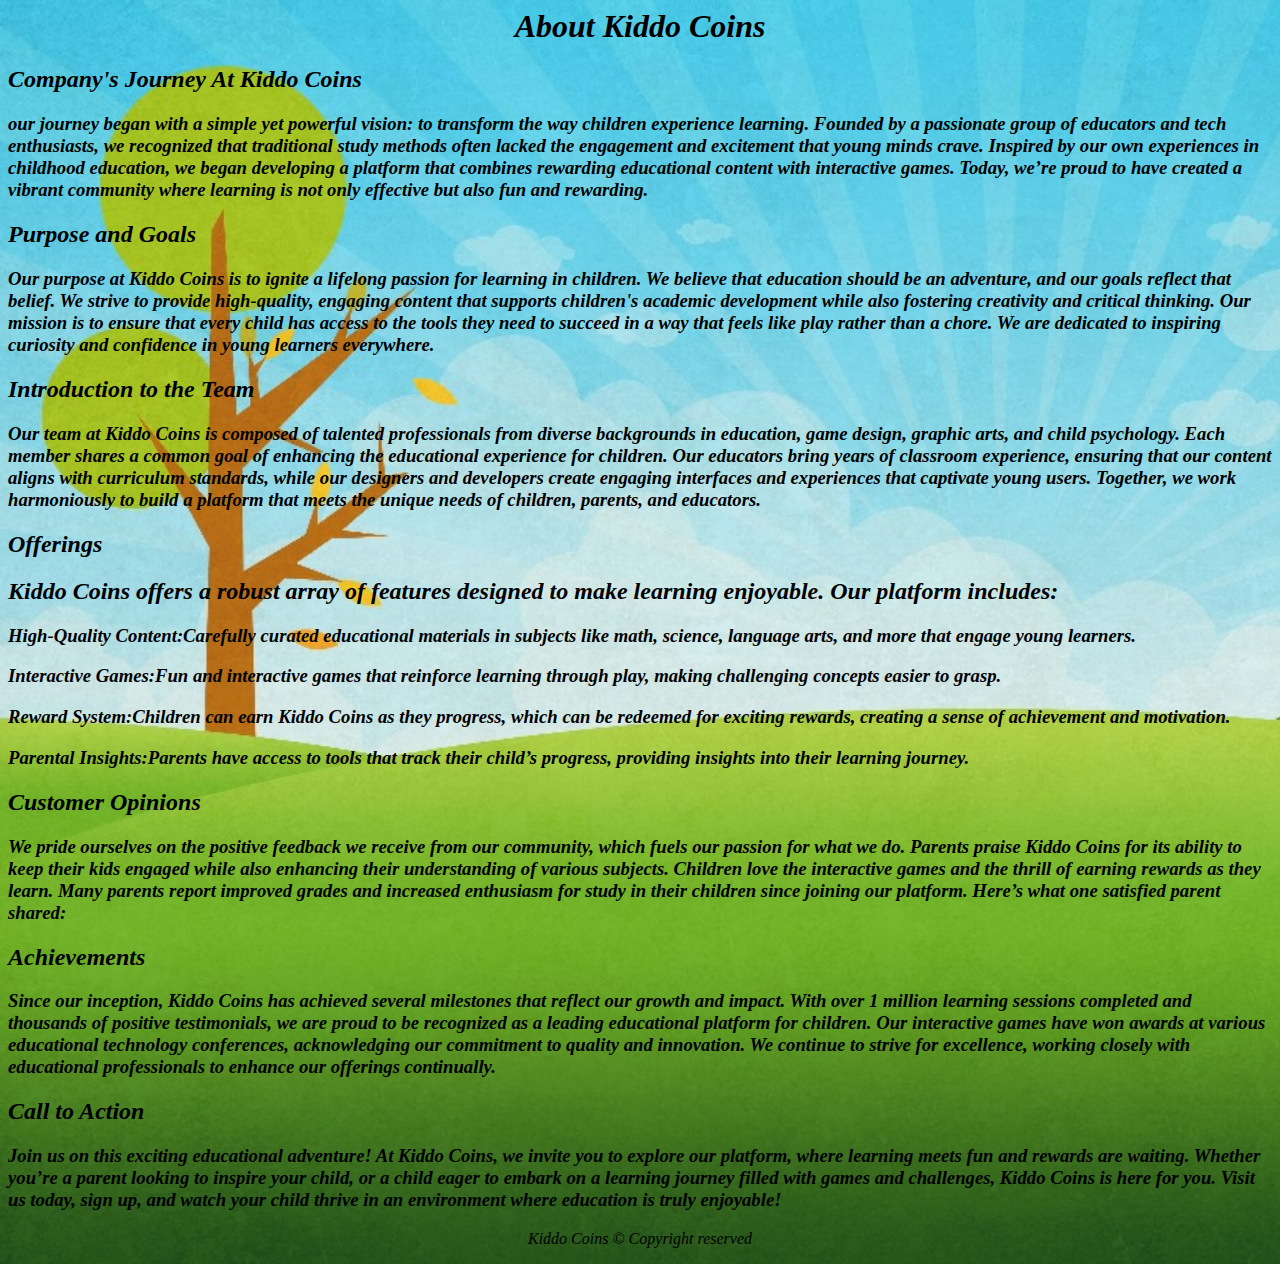
<file: kiddo coins/Aboutus.html>
<html lang="en">
<head>
    <meta charset="UTF-8">
    <meta name="viewport" content="width=device-width, initial-scale=1.0">
    <title>Document</title>
    <style>
        body{
            background-image: url(new.jpg);
            background-repeat: no-repeat;
            background-size: cover;
        }
    </style>
</head>
<body><div style="font-style: italic;">
  <p>
    <h1 style="text-align: center;">About Kiddo Coins</h1>
    
    <h2>Company's Journey At Kiddo Coins<h2>
   
    <h3> our journey began with a simple yet powerful vision: to transform the way children experience learning. Founded by a passionate group of educators and tech enthusiasts, we recognized that traditional study methods often lacked the engagement and excitement that young minds crave. Inspired by our own experiences in childhood education, we began developing a platform that combines rewarding educational content with interactive games. Today, we’re proud to have created a vibrant community where learning is not only effective but also fun and rewarding.<h3>
    
    <h2> Purpose and Goals</h2>
    
    <h3>Our purpose at Kiddo Coins is to ignite a lifelong passion for learning in children. We believe that education should be an adventure, and our goals reflect that belief. We strive to provide high-quality, engaging content that supports children's academic development while also fostering creativity and critical thinking. Our mission is to ensure that every child has access to the tools they need to succeed in a way that feels like play rather than a chore. We are dedicated to inspiring curiosity and confidence in young learners everywhere.<h3>
    
    <h2>Introduction to the Team</h2>
    
    <h3>Our team at Kiddo Coins is composed of talented professionals from diverse backgrounds in education, game design, graphic arts, and child psychology. Each member shares a common goal of enhancing the educational experience for children. Our educators bring years of classroom experience, ensuring that our content aligns with curriculum standards, while our designers and developers create engaging interfaces and experiences that captivate young users. Together, we work harmoniously to build a platform that meets the unique needs of children, parents, and educators.<h3>
    
    <h2>Offerings</h2>
    
    <h2>Kiddo Coins offers a robust array of features designed to make learning enjoyable. Our platform includes:</h2>
    
    <h3>High-Quality Content:Carefully curated educational materials in subjects like math, science, language arts, and more that engage young learners.
    
    <h3>Interactive Games:Fun and interactive games that reinforce learning through play, making challenging concepts easier to grasp.</h3>
    
    <h3>Reward System:Children can earn Kiddo Coins as they progress, which can be redeemed for exciting rewards, creating a sense of achievement and motivation.</h4>
    
    <h3>Parental Insights:Parents have access to tools that track their child’s progress, providing insights into their learning journey.</h3>
    
    <h2>Customer Opinions</h2>
    
    <h3>We pride ourselves on the positive feedback we receive from our community, which fuels our passion for what we do. Parents praise Kiddo Coins for its ability to keep their kids engaged while also enhancing their understanding of various subjects. Children love the interactive games and the thrill of earning rewards as they learn. Many parents report improved grades and increased enthusiasm for study in their children since joining our platform. Here’s what one satisfied parent shared:</h3>
    
    
    <h2>Achievements</h2>
    
    <h3>Since our inception, Kiddo Coins has achieved several milestones that reflect our growth and impact. With over 1 million learning sessions completed and thousands of positive testimonials, we are proud to be recognized as a leading educational platform for children. Our interactive games have won awards at various educational technology conferences, acknowledging our commitment to quality and innovation. We continue to strive for excellence, working closely with educational professionals to enhance our offerings continually.</h3>
    
    <h2>Call to Action</h2>
    
    <h3>Join us on this exciting educational adventure! At Kiddo Coins, we invite you to explore our platform, where learning meets fun and rewards are waiting. Whether you’re a parent looking to inspire your child, or a child eager to embark on a learning journey filled with games and challenges, Kiddo Coins is here for you. Visit us today, sign up, and watch your child thrive in an environment where education is truly enjoyable!</h3>
</p>

<div > <p style="text-align: center;">Kiddo Coins &copy Copyright reserved</p></div>
</div>
</body>
</html>
</file>
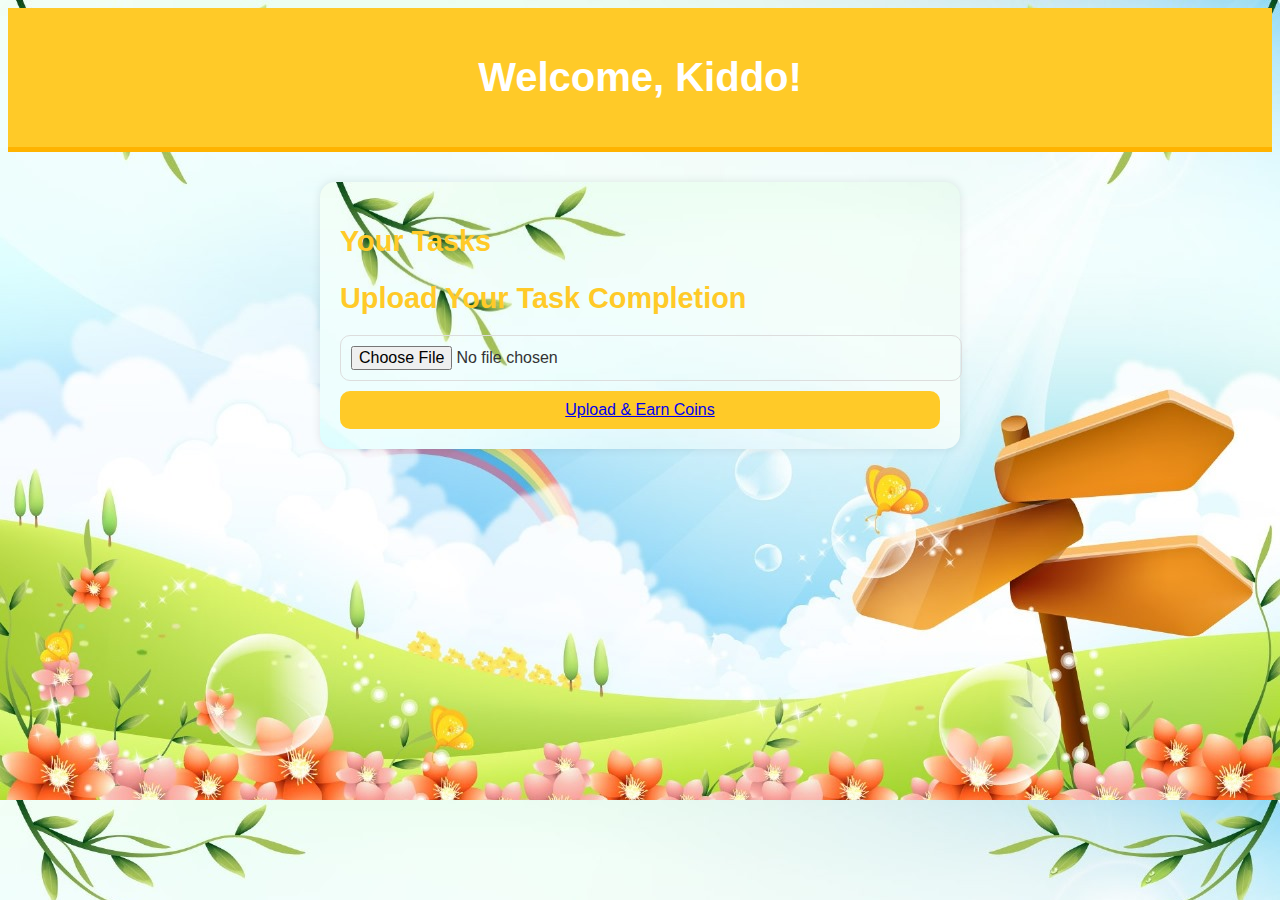
<file: kiddo coins/kidtasks.html>
<!DOCTYPE html>
<html lang="en">
<head>
    <meta charset="UTF-8">
    <meta name="viewport" content="width=device-width, initial-scale=1.0">
    <title>Task Completion - Kids Portal</title>
    <link rel="stylesheet" href="kids.css">
    <style>
        body{
            background-image: url(AYU3.jpg);
        }
    </style>
</head>
<body>
    <header>
        <h1  >Welcome, Kiddo!</h1>
    </header>

    <section id="taskSection" style="background-image: url(AYU3.jpg);">
        <h2>Your Tasks</h2>
        <div id="taskList">
            <!-- Tasks will be loaded here -->
        </div>

        <h2>Upload Your Task Completion</h2>
        
        <form id="uploadForm">
            <input type="file" id="uploadFile" accept="image/*,video/*" required>
            <button type="submit"><a href="success.html">Upload & Earn Coins</a></button>
        </form>
    </section>

    <script src="kids.js"></script>
</body>
</html>
</file>
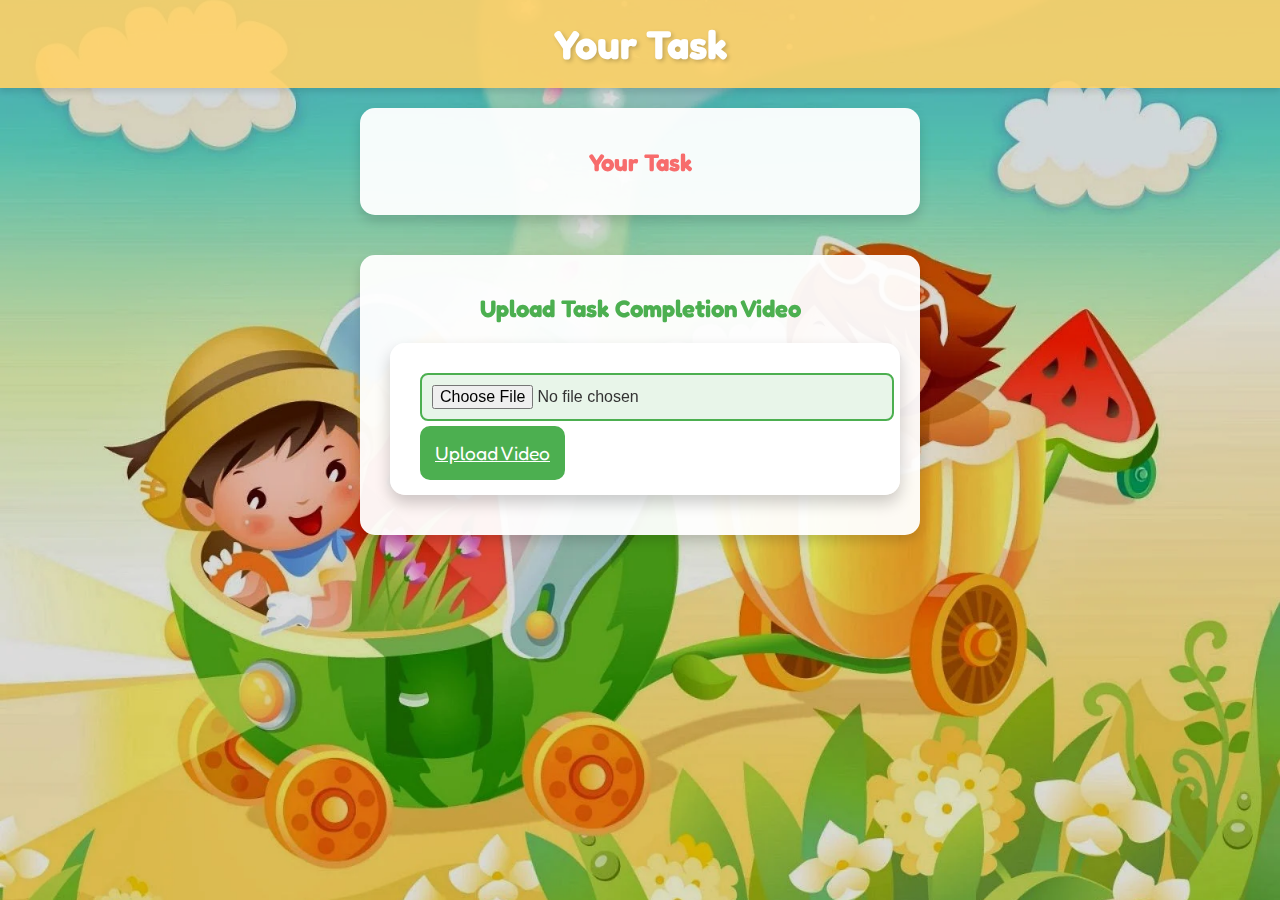
<file: kiddo coins/list.html>
<!DOCTYPE html>
<html lang="en">
<head>
    <meta charset="UTF-8">
    <meta name="viewport" content="width=device-width, initial-scale=1.0">
    <title>Your Task</title>
    <link rel="stylesheet" href="T.css">
</head>
<body>
    <header>
        <h1>Your Task</h1>
    </header>

    <div id="taskDisplay"></div>

    <div id="uploadSection" style="display: none;">
        <h2>Upload Task Completion Video</h2>
        <form id="uploadForm">
            <input type="file" id="videoUpload" accept="video/*" required>
          
            <a href="success.html" class="button">Upload Video</a>
        </form>
    </div>

    <script>
        document.addEventListener('DOMContentLoaded', function() {
            const urlParams = new URLSearchParams(window.location.search);
            const age = urlParams.get('age');
            const subject = urlParams.get('subject');

            let task = '';
            if (subject === 'math') {
                if (age == 3) {
                    task = "Your task is to count from 1 to 10 using your fingers.";
                } else if (age == 4) {
                    task = "Your task is to learn and write numbers from 1 to 10.";
                } else if (age == 5) {
                    task = "Your task is to count and write numbers from 1 to 20.";
                } else if (age == 6) {
                    task = "Your task is to write the multiplication table from 2 to 5.";
                } else if (age == 7) {
                    task = "Your task is to write the multiplication table from 2 to 10.";
                } else if (age == 8) {
                    task = "Your task is to solve simple addition and subtraction problems.";
                } else if (age == 9) {
                    task = "Your task is to solve multiplication and division problems.";
                }
            } else if (subject === 'english') {
                if (age == 3) {
                    task = "Your task is to learn and recite the alphabet A to Z.";
                } else if (age == 4) {
                    task = "Your task is to learn and write the alphabet A to Z.";
                } else if (age == 5) {
                    task = "Your task is to learn and write simple three-letter words (e.g., cat, dog).";
                } else if (age == 6) {
                    task = "Your task is to read and write simple sentences (e.g., 'I like apples.').";
                } else if (age == 7) {
                    task = "Your task is to learn and write five new vocabulary words.";
                } else if (age == 8) {
                    task = "Your task is to write a short paragraph about your favorite animal.";
                } else if (age == 9) {
                    task = "Your task is to write a short story with a beginning, middle, and end.";
                }
            } else if (subject === 'science') {
                if (age == 3) {
                    task = "Your task is to learn and identify basic colors.";
                } else if (age == 4) {
                    task = "Your task is to learn and identify different shapes (circle, square, triangle).";
                } else if (age == 5) {
                    task = "Your task is to identify and name five different animals.";
                } else if (age == 6) {
                    task = "Your task is to learn about the five senses and name them.";
                } else if (age == 7) {
                    task = "Your task is to learn and describe the basic parts of a plant (root, stem, leaves).";
                } else if (age == 8) {
                    task = "Your task is to learn about and describe the water cycle (evaporation, condensation, precipitation).";
                } else if (age == 9) {
                    task = "Your task is to learn and explain the different states of matter (solid, liquid, gas).";
                }
            }

            document.getElementById('taskDisplay').innerHTML = `<h2>Your Task</h2><p>${task}</p>`;
            document.getElementById('uploadSection').style.display = 'block';
        });

        document.getElementById('uploadForm').addEventListener('submit', function(e) {
            e.preventDefault();
            const file = document.getElementById('videoUpload').files[0];
            alert(`Video ${file.name} uploaded successfully!`);
        });
    </script>
</body>
</html>
</file>
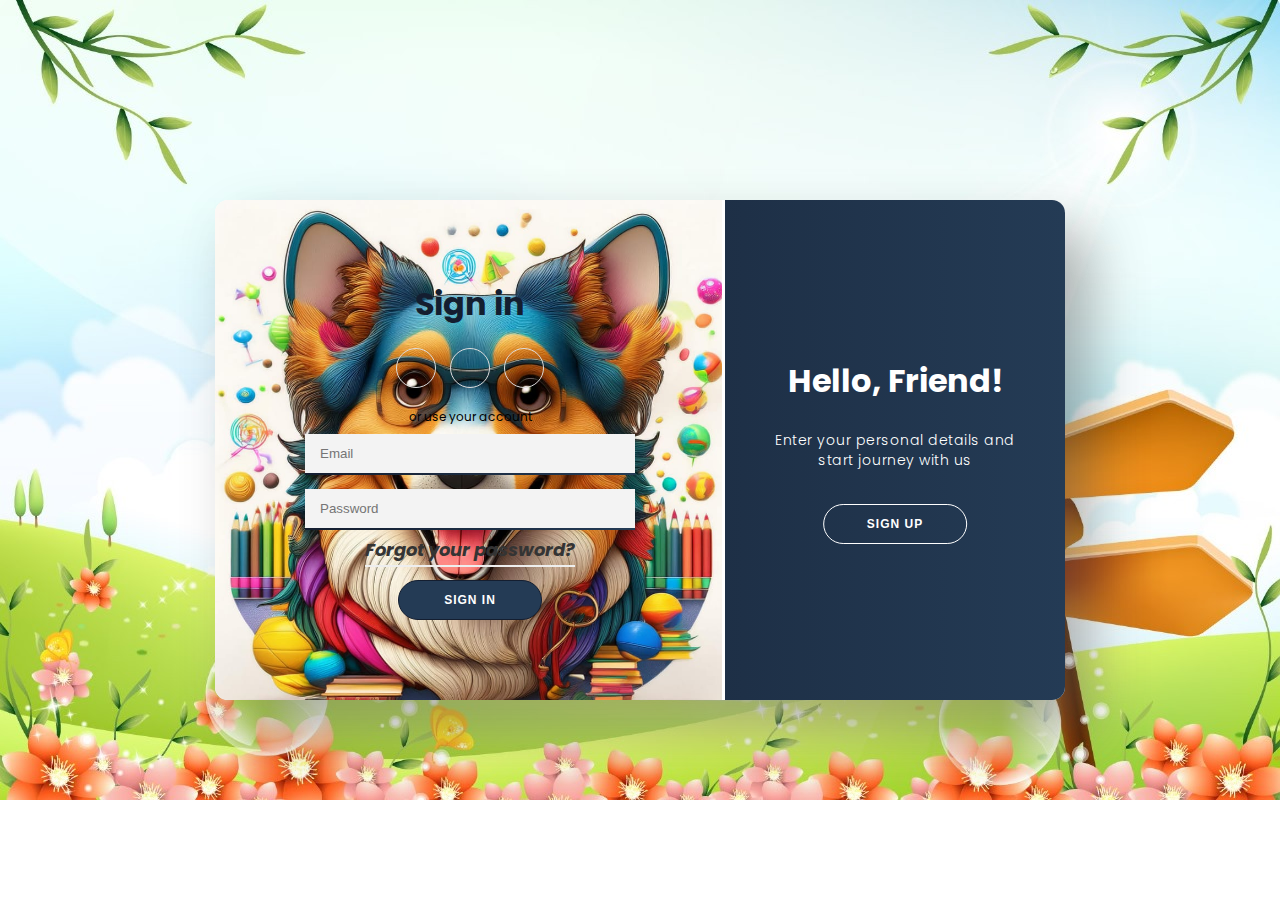
<file: kiddo coins/login.html>
<!DOCTYPE html>
<html lang="en">
<head>
    <meta charset="UTF-8">
    <meta http-equiv="X-UA-Compatible" content="IE=edge">
    <meta name="viewport" content="width=device-width, initial-scale=1.0">
    <title>Sign in || Sign up from</title>
     <!-- font awesome icons -->
     <link rel="stylesheet" href="https://cdnjs.cloudflare.com/ajax/libs/font-awesome/6.1.1/css/all.min.css" integrity="sha512-KfkfwYDsLkIlwQp6LFnl8zNdLGxu9YAA1QvwINks4PhcElQSvqcyVLLD9aMhXd13uQjoXtEKNosOWaZqXgel0g==" crossorigin="anonymous" referrerpolicy="no-referrer" />
    <!-- css stylesheet -->
    <link rel="stylesheet" href="login.css">
 
</head>
<body>

    <div class="container" id="container">
        <div class="form-container sign-up-container">
            <form action="#">
                
                <h1>Create Account</h1>
                <div class="social-container">
                    <a href="#" class="social" style="color: blue;"><i class="fab fa-facebook-f"></i></a>
                    <a href="#" class="social" style="color: rgb(0, 0, 0);"><i class="fab fa-google-plus-g"></i></a>
                    <a href="#" class="social" style="color: blue; font-style: italic;"><i class="fab fa-linkedin-in"></i></a>
                </div>
               <b><span style="font-size: large;">or use your email for registration</span></b>
                <div class="infield">
                    <input type="text" id="username" placeholder="Name" required />
                    <label></label>
                </div>
                <div class="infield">
                    <input type="email" id="email" placeholder="Email" name="email" required />
                    <label></label>
                </div>
                <div class="infield">
                    <input type="password" id="password" placeholder="Password"  required />
                    <label></label>
                </div>
                <button onclick="welcome()">Sign Up</button>
               
            </form>
        </div>
        <div class="form-container sign-in-container">
            <form action="#">
                <h1>Sign in</h1>
                <div class="social-container">
                    <a href="#" class="social" style="color: blue;"><i class="fab fa-facebook-f"></i></a>
                    <a href="#" class="social"><i class="fab fa-google-plus-g" style="color: white;"></i></a>
                    <a href="#" class="social"><i class="fab fa-linkedin-in" style="color:blue;"></i></a>
                </div>
                <span>or use your account</span>
                <div class="infield">
                    <input type="email" id="email" placeholder="Email" required>
                   
                
                    <!-- <input type="email" id="email" placeholder="Email" name="email" required oninvalid="this.setCustomValidity('Email required')" oninput="this.setCustomValidity('')" /> -->
                    <label></label>
                </div>
                <div class="infield">
                    <input type="password" id="password" placeholder="Password" required>
                    <!-- <input type="password" id="password" placeholder="Password" required oninvalid="this.setCustomValidity('Password required')"  oninput="this.setCustomValidity('')"/> -->
                    <label></label>
                </div>
            
                <b> <a style="font-style: italic; font-size: large; color: #343434;" href="#" class="forgot"  >Forgot your password?</a></b>
               
                <!-- <button onclick=""><a href="front.html"></a>Sign In</button> -->
                <button type="submit">Sign In</button>
                    
            </form>
            
        </div>
        <div class="overlay-container" id="overlayCon">
            <div class="overlay">
                <div class="overlay-panel overlay-left">
                    <h1>Welcome Back!</h1>
                    <p>To keep connected with us please login with your personal info</p>
                    <button>  Sign In</button>
                </div>
                <div class="overlay-panel overlay-right">
                    <h1>Hello, Friend!</h1>
                    <p>Enter your personal details and start journey with us</p>
                    <button>Sign Up</button>
                </div>
            </div>
            <button id="overlayBtn"></button>
        </div>
    </div>

   
    
    <!-- js code -->
    <script>
// Selecting necessary elements


const container = document.getElementById('container'); 
const overlayCon = document.getElementById('overlayCon');

const overlayBtn = document.getElementById('overlayBtn');

overlayBtn.addEventListener('click',()=>  {

container.classList.toggle('right-panel-active');

overlayBtn.classList.remove('btnScaled');

window.requestAnimationFrame( ()=>{

overlayBtn.classList.add('btnScaled');
})
});
function welcome2(event){
    event.preventDefault();
 alert("Welcome to KiddoCoins");
window.location.assign('front.html')
 
}


    document.querySelector('.sign-in-container form').addEventListener('submit', welcome2);


    </script>

</body>
</file>
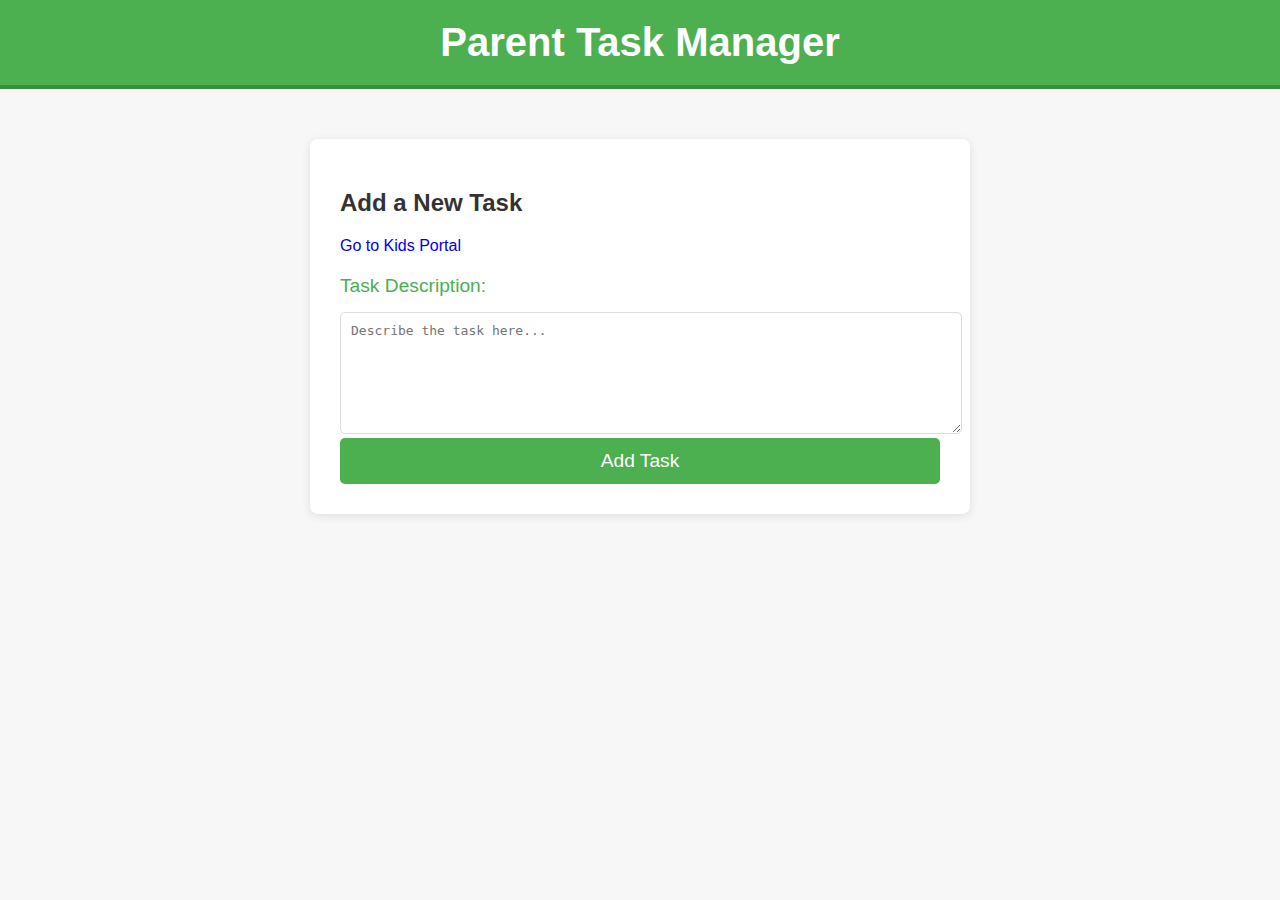
<file: kiddo coins/parents.html>
<!DOCTYPE html>
<html lang="en">
<head>
    <meta charset="UTF-8">
    <meta name="viewport" content="width=device-width, initial-scale=1.0">
    <title>Add Task - Parent Portal</title>
    <link rel="stylesheet" href="parents.css">
</head>
<body>
    <header>
        <h1>Parent Task Manager</h1>
    </header>

    <section id="addTaskSection">
        <h2>Add a New Task</h2>
        <form id="addTaskForm">
            
            <a href="kidtasks.html" style="text-decoration: none;">Go to Kids Portal</a>
            <label for="task">Task Description:</label>
            <textarea id="task" name="task" placeholder="Describe the task here..." required></textarea>

            <button type="submit">Add Task</button>
        </form>
    </section>

    <script src="parents.js"></script>
</body>
</html>
</file>
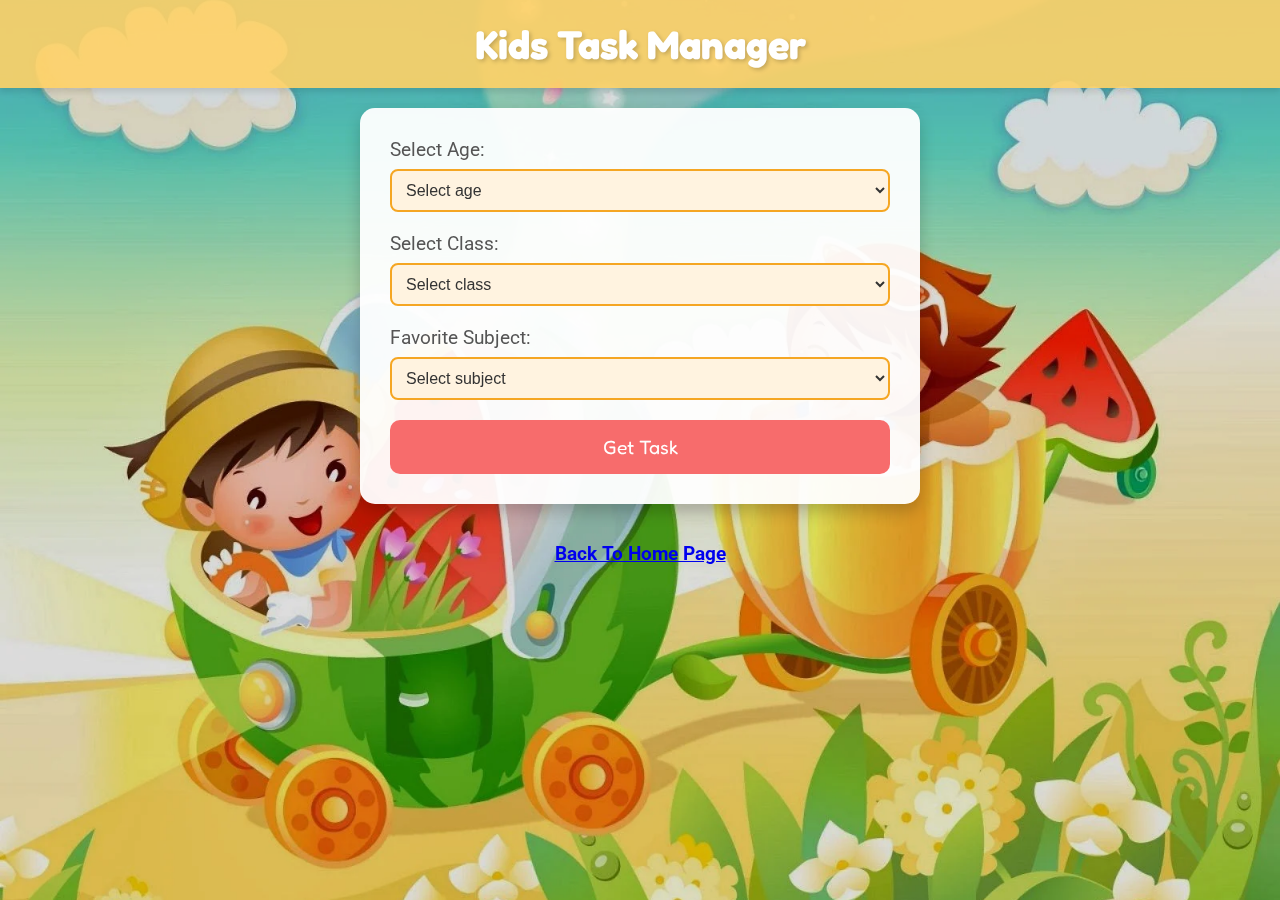
<file: kiddo coins/tasks.html>
<!DOCTYPE html>
<html lang="en">
<head>
    <meta charset="UTF-8">
    <meta name="viewport" content="width=device-width, initial-scale=1.0">
    <title>Kids Task Manager</title>
    <link rel="stylesheet" href="T.css">
    <style></style>
</head>
<body>
    <header>
        <h1>Kids Task Manager</h1>
    </header>

    <form id="taskForm">
        <label for="age">Select Age:</label>
        <select id="age" name="age" required>
            <option value="" disabled selected>Select age</option>
            <option value="3">3 years</option>
            <option value="4">4 years</option>
            <option value="5">5 years</option>
            <option value="6">6 years</option>
            <option value="7">7 years</option>
            <option value="8">8 years</option>
            <option value="9">9 years</option>
        </select>

        <label for="class">Select Class:</label>
        <select id="class" name="class" required>
            <option value="" disabled selected>Select class</option>
            <option value="1">LKG</option>
            <option value="2">UKG</option>
            <option value="3">Class 1</option>
            <option value="4">Class 2</option>
            <option value="5">Class 3</option>
            <option value="6">Class 4</option>
        </select>

        <label for="subject">Favorite Subject:</label>
        <select id="subject" name="subject" required>
            <option value="" disabled selected>Select subject</option>
            <option value="english">English</option>
            <option value="math">Math</option>
            <option value="science">Science</option>
            
        </select>

        <button type="submit">Get Task</button>
    </form>
    <h3 ><a href="front.html">Back To Home Page</a></h3>

    <script>
        document.getElementById('taskForm').addEventListener('submit', function(e) {
            e.preventDefault();
            const age = document.getElementById('age').value;
            const subject = document.getElementById('subject').value;

            const url = `list.html?age=${age}&subject=${subject}`;
            window.location.href = url;
        });
    </script>
</body>
</html>
</file>
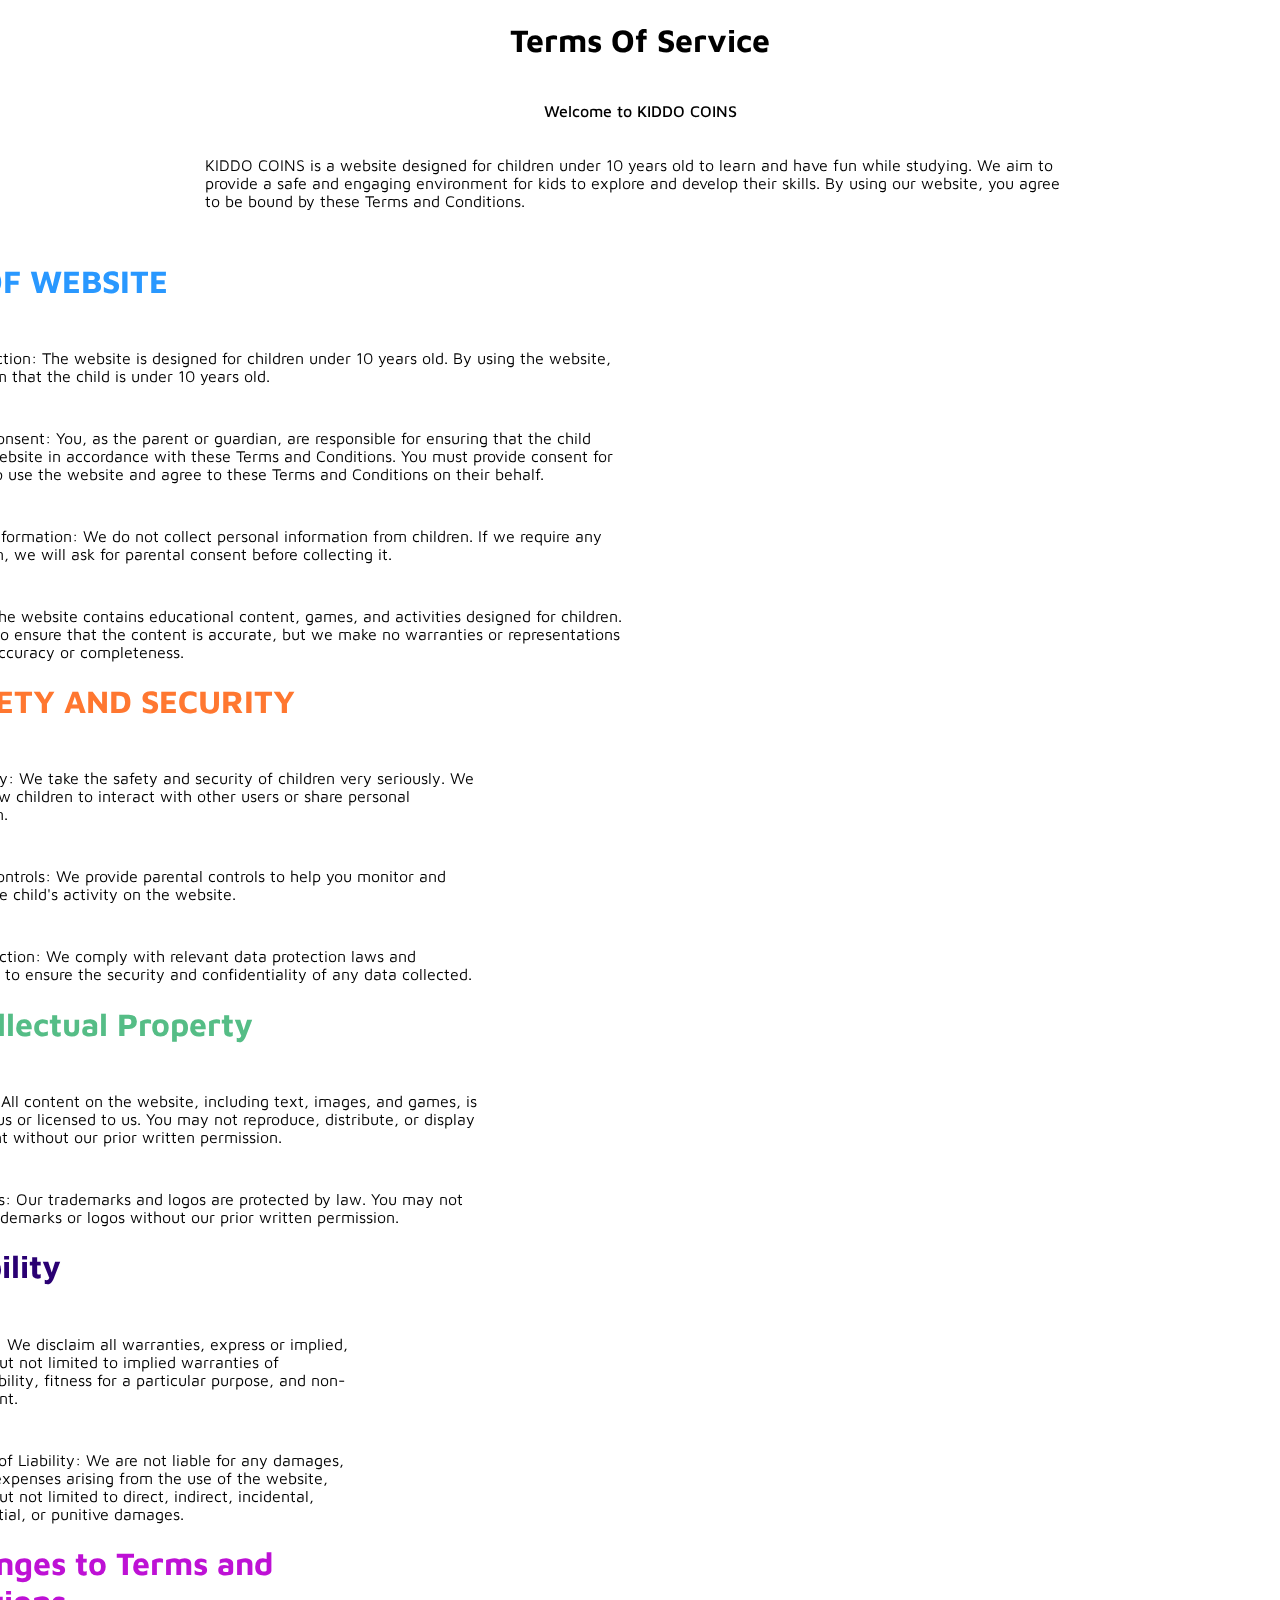
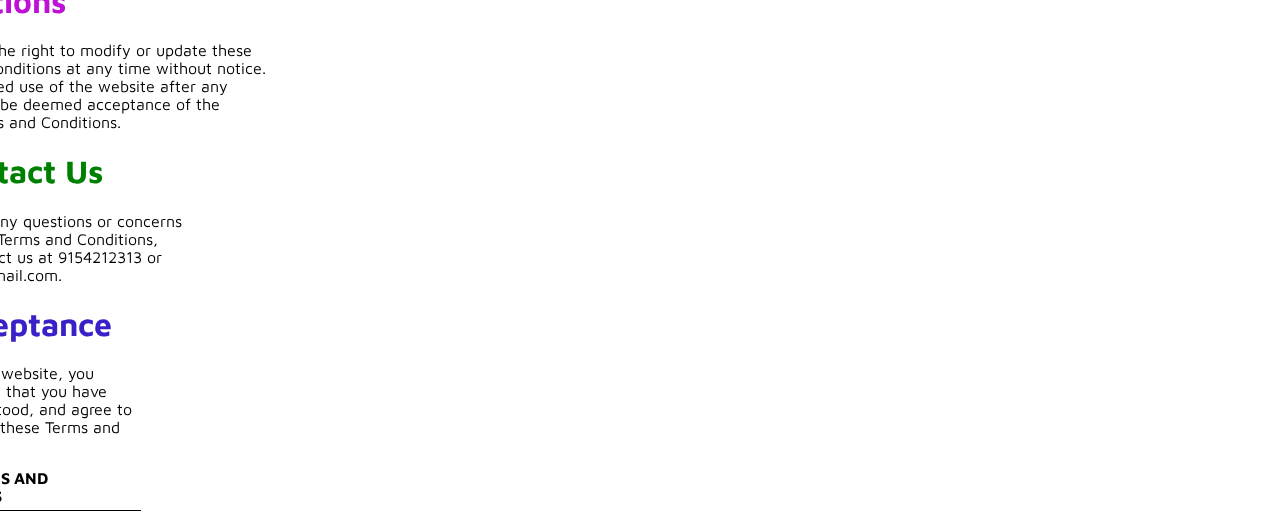
<file: kiddo coins/terms.html>
<!DOCTYPE html>
<html>
  <head>
    <meta name="viewport" content="width=device-width, initial-scale=1.0, maximum-scale=1.0, user-scalable=0"/>
    <title>Terms And Conditions</title>
    <link rel="stylesheet" href="https://use.fontawesome.com/releases/v5.3.1/css/all.css" integrity="sha384-mzrmE5qonljUremFsqc01SB46JvROS7bZs3IO2EmfFsd15uHvIt+Y8vEf7N7fWAU" crossorigin="anonymous">
    <link href="https://fonts.googleapis.com/css?family=Maven+Pro:400,500,700,900" rel="stylesheet">
    <link rel="stylesheet" href="terms.css">
    
  </head>
  <body>
    <div class="termsAndConditions fadeIn">
      <h1 class="termsAndConditionsHeading">Terms Of Service</h1>
      <h4 class="spangleWelcome">Welcome to KIDDO COINS </h4>
      <p class="termsParagraphIntro">KIDDO COINS is a website designed for children under 10 years old to learn and have fun while studying. We aim to provide a safe and engaging environment for kids to explore and develop their skills. By using our website, you agree to be bound by these Terms and Conditions.
      </p>    
      <div class="serviceLeadingSection">
        <h4><span class="sn blue"></span><span class="st blue">USE OF WEBSITE</span></h4>
        <p class="spl"></p>
        <div class="serviceInfoContainer">
          <h6 class="serviceLead">1.</h6>
          <p class="serviceDetails">Age Restriction: The website is designed for children under 10 years old. By using the website, you confirm that the child is under 10 years old.</p>
          <div class="secionLine lineColorBlue"></div>
        </div>
        <div class="serviceInfoContainer">
          <h6 class="serviceLead">2.</h6>
          <p class="serviceDetails">Parental Consent: You, as the parent or guardian, are responsible for ensuring that the child uses the website in accordance with these Terms and Conditions. You must provide consent for the child to use the website and agree to these Terms and Conditions on their behalf.</p>
          <div class="secionLine lineColorBlue"></div>
        </div>
        <div class="serviceInfoContainer">
          <h6 class="serviceLead">3.</h6>
          <p class="serviceDetails">Personal Information: We do not collect personal information from children. If we require any information, we will ask for parental consent before collecting it.</p>
          <div class="secionLine lineColorBlue"></div>
        </div>
        <div class="serviceInfoContainer">
          <h6 class="serviceLead">4.</h6>
          <p class="serviceDetails">Content: The website contains educational content, games, and activities designed for children. We strive to ensure that the content is accurate, but we make no warranties or representations about its accuracy or completeness.</p>
          <div class="secionLine lineColorBlue"></div>
        </div>
       

      <div class="serviceLeadingSection">
        <h4><span class="sn orange">2.</span><span class="st orange">SAFETY AND SECURITY</span></h4>
        <p class="spl"></p>
        <div class="serviceInfoContainer">
          <h6 class="serviceLead">1.</h6>
          <p class="serviceDetails">Child Safety: We take the safety and security of children very seriously. We do not allow children to interact with other users or share personal information.</p>
          <div class="secionLine lineColorOrange"></div>
        </div>
        <div class="serviceInfoContainer">
          <h6 class="serviceLead">2.</h6>
          <p class="serviceDetails">Parental Controls: We provide parental controls to help you monitor and manage the child's activity on the website.</p>
          <div class="secionLine lineColorOrange"></div>
        </div>
        <div class="serviceInfoContainer">
          <h6 class="serviceLead">3.</h6>
          <p class="serviceDetails">Data Protection: We comply with relevant data protection laws and regulations to ensure the security and confidentiality of any data collected.</p>
          <div class="secionLine lineColorOrange"></div>
        </div>                   
      </div>
      <div class="serviceLeadingSection">
        <h4><span class="sn lightGreen">3.</span><span class="st lightGreen">Intellectual Property</span></h4>
        <p class="spl"></p>
        <div class="serviceInfoContainer">
          <h6 class="serviceLead">1.</h6>
          <p class="serviceDetails">Copyright: All content on the website, including text, images, and games, is owned by us or licensed to us. You may not reproduce, distribute, or display any content without our prior written permission.</p>
          <div class="secionLine lineColorGreen"></div>
        </div>
        <div class="serviceInfoContainer">
          <h6 class="serviceLead">2.</h6>
          <p class="serviceDetails">Trademarks: Our trademarks and logos are protected by law. You may not use our trademarks or logos without our prior written permission.</p>
          <div class="secionLine lineColorGreen"></div>
        </div>
       
      
      <div class="serviceLeadingSection">
        <h4><span class="sn purple">4.</span><span class="st purple">Liability</span></h4>
        <p class="spl"></p>
        <div class="serviceInfoContainer">
          <h6 class="serviceLead">1.</h6>
          <p class="serviceDetails">Disclaimer: We disclaim all warranties, express or implied, including but not limited to implied warranties of merchantability, fitness for a particular purpose, and non-infringement.</p>
          <div class="secionLine lineColorPurple"></div>
        </div>
        <div class="serviceInfoContainer">
          <h6 class="serviceLead">2.</h6>
          <p class="serviceDetails">Limitation of Liability: We are not liable for any damages, losses, or expenses arising from the use of the website, including but not limited to direct, indirect, incidental, consequential, or punitive damages.</p>
          <div class="secionLine lineColorPurple"></div>
        </div>
       
      <div class="serviceLeadingSection">
        <h4><span class="sn purple" style="color: green;">5.</span><span class="st purple" style="color: rgb(190, 17, 213);">Changes to Terms and Conditions</span></h4>
        <p class="spl">We reserve the right to modify or update these Terms and Conditions at any time without notice. Your continued use of the website after any changes will be deemed acceptance of the revised Terms and Conditions.   </p>
        <div class="serviceInfoContainer">
         
      <div class="serviceLeadingSection">
        <h4><span class="sn purple" style="color: green;">6.</span><span class="st purple" style="color: green;">Contact Us</span></h4>
        <p class="spl">If you have any questions or concerns about these Terms and Conditions, please contact us at 9154212313 or example@gmail.com.</p>
        <div class="serviceLeadingSection">
            
            <h4><span class="sn purple" style="color: rgb(55, 33, 199);">7.</span><span class="st purple" style="color: rgb(55, 33, 199);">Acceptance</span></h4>
            <p class="spl">By using the website, you acknowledge that you have read, understood, and agree to be bound by these Terms and Conditions.</p>
           
      <h4 class="closeTerms" >CLOSE TERMS AND CONDITIONS</h4>
    </div>
  </body>
</html>
</file>
<file: kiddo coins/kids.css>
body {
    font-family: 'Comic Sans MS', sans-serif;
    background-color: #e3f2fd;
    color: #333;
}

header {
    background-color: #ffca28;
    padding: 20px;
    text-align: center;
    border-bottom: 5px solid #ffb300;
}

header h1 {
    font-size: 2.5em;
    color: #fff;
}

section {
    max-width: 600px;
    margin: 30px auto;
    background: #fff;
    padding: 20px;
    border-radius: 15px;
    box-shadow: 0 0 10px rgba(0, 0, 0, 0.1);
}

h2 {
    font-size: 1.8em;
    color: #ffca28;
    margin-bottom: 10px;
}

#taskList {
    margin-bottom: 20px;
}

#taskList div {
    background-color: #ffe082;
    padding: 15px;
    margin-bottom: 10px;
    border-radius: 10px;
    font-size: 1.2em;
    box-shadow: 0 0 5px rgba(0, 0, 0, 0.1);
}

form input, form button {
    width: 100%;
    padding: 10px;
    margin-top: 10px;
    border-radius: 10px;
    border: 1px solid #ddd;
    font-size: 1em;
}

form button {
    background-color: #ffca28;
    color: #fff;
    border: none;
    cursor: pointer;
    transition: background-color 0.3s;
}

form button:hover {
    background-color: #ffb300;
}
</file>
<file: kiddo coins/T.css>
/* Importing Google Font */
@import url('https://fonts.googleapis.com/css2?family=Fredoka+One&family=Roboto:wght@400;700&display=swap');

/* General Styles */
body {
    font-family: 'Roboto', sans-serif;
    background-image: url('wp11135480.webp'); /* Ensure this path is correct */
    background-size: cover;
    background-position: center;
    margin: 0;
    padding: 0;
    color: #333;
    display: flex;
    flex-direction: column;
    align-items: center;
    min-height: 100vh;
    backdrop-filter: brightness(0.9);
}

/* Header Styling */
header {
    width: 100%;
    background-color: rgba(255, 209, 102, 0.9); /* Soft yellow */
    padding: 20px 0;
    text-align: center;
    box-shadow: 0 4px 6px rgba(0, 0, 0, 0.1);
}

header h1 {
    font-family: 'Fredoka One', cursive;
    font-size: 2.5em;
    color: #ffffff;
    margin: 0;
    text-shadow: 2px 2px 4px rgba(0,0,0,0.2);
}

/* Form Styling */
form {
    background-color: rgba(255, 255, 255, 0.95);
    padding: 30px;
    border-radius: 15px;
    box-shadow: 0 8px 16px rgba(0, 0, 0, 0.2);
    max-width: 500px;
    width: 90%;
    margin: 20px 0;
}

form label {
    display: block;
    font-size: 1.2em;
    margin-bottom: 8px;
    color: #555;
}

form select {
    width: 100%;
    padding: 10px;
    margin-bottom: 20px;
    border: 2px solid #f5a623;
    border-radius: 8px;
    font-size: 1em;
    background-color: #fff3e0;
    color: #333;
    transition: border-color 0.3s ease;
}

form select:focus {
    border-color: #f76c6c;
    outline: none;
}

form button {
    width: 100%;
    padding: 15px;
    font-size: 1.2em;
    font-family: 'Fredoka One', cursive;
    color: #fff;
    background-color: #f76c6c; /* Bright coral */
    border: none;
    border-radius: 10px;
    cursor: pointer;
    transition: background-color 0.3s ease, transform 0.2s ease;
}

form button:hover {
    background-color: #f44336; /* Darker coral */
    transform: translateY(-2px);
    box-shadow: 0 4px 6px rgba(0, 0, 0, 0.2);
}

/* Task Display Styling */
#taskDisplay {
    background-color: rgba(255, 255, 255, 0.95);
    padding: 20px 30px;
    border-radius: 15px;
    box-shadow: 0 6px 12px rgba(0, 0, 0, 0.15);
    max-width: 500px;
    width: 90%;
    margin: 20px 0;
    text-align: center;
}

#taskDisplay h2 {
    font-family: 'Fredoka One', cursive;
    color: #f76c6c;
    margin-bottom: 10px;
}

#taskDisplay p {
    font-size: 1.1em;
    color: #333;
}

/* Upload Section Styling */
#uploadSection {
    background-color: rgba(255, 255, 255, 0.95);
    padding: 20px 30px;
    border-radius: 15px;
    box-shadow: 0 6px 12px rgba(0, 0, 0, 0.15);
    max-width: 500px;
    width: 90%;
    margin: 20px 0;
    display: none; /* Initially hidden */
}

#uploadSection h2 {
    font-family: 'Fredoka One', cursive;
    color: #4CAF50; /* Green */
    margin-bottom: 15px;
    text-align: center;
}

#uploadForm input[type="file"] {
    width: 100%;
    padding: 10px;
    margin-bottom: 20px;
    border: 2px solid #4CAF50;
    border-radius: 8px;
    font-size: 1em;
    background-color: #e8f5e9;
    color: #333;
    transition: border-color 0.3s ease;
}

#uploadForm input[type="file"]:focus {
    border-color: #81c784;
    outline: none;
}

#uploadForm .button {
    width: 100%;
    padding: 15px;
    font-size: 1.2em;
    font-family: 'Fredoka One', cursive;
    color: #fff;
    background-color: #4CAF50; /* Green */
    border: none;
    border-radius: 10px;
    cursor: pointer;
    transition: background-color 0.3s ease, transform 0.2s ease;
}

#uploadForm button:hover {
    background-color: #388E3C; /* Darker green */
    transform: translateY(-2px);
    box-shadow: 0 4px 6px rgba(0, 0, 0, 0.2);
}

/* Responsive Design */
@media (max-width: 600px) {
    header h1 {
        font-size: 2em;
    }

    form, #taskDisplay, #uploadSection {
        padding: 20px;
    }

    form button, #uploadForm button {
        font-size: 1em;
        padding: 12px;
    }

    form label, #uploadSection h2 {
        font-size: 1em;
    }

    #taskDisplay p {
        font-size: 1em;
    }
}

/* Additional Styling for Smooth Transitions */
#uploadSection.show {
    display: block;
    animation: fadeIn 0.5s ease-in-out;
}

@keyframes fadeIn {
    from { opacity: 0; }
    to { opacity: 1; }
}
</file>
<file: kiddo coins/login.css>
@import url('https://fonts.googleapis.com/css2?family=Poppins:wght@100;200;300;400;500;600;700;800;900&display=swap');

* {
    padding: 0px;
    margin: 0px;
    box-sizing: border-box;
}

:root {
    --linear-grad: linear-gradient(to right, #141E30, #243B55);
    --grad-clr1: #141E30;
    --grad-clr2: #243B55;
}

body {
    height: 100vh;
   
    background-image: url(AYU3.jpg);
    background-color: #FFF;
  background-repeat: no-repeat;
  background-size: 100%;
    display: grid;
    place-content: center;
    font-family: 'Poppins', sans-serif;
}

.container {
    
position: relative;

width: 850px;

height: 500px;

background-color: #FFF;

box-shadow: 25px 30px 55px #5557;


border-radius: 13px;

overflow: hidden;


}

.form-container {



position: absolute;


width: 60%;


height: 100%;


padding: 0px 40px;


transition: all 0.7s ease-in-out;



}



.sign-up-container {

background-image: url(dog1.jpg);
background-repeat: no-repeat;
background-size: 510px;

opacity: 0;



z-index: 1;

}



.sign-in-container {

background-image: url(dog.jpg);
background-repeat: no-repeat;
background-size: 507px;
z-index: 2;



}
form {

height: 100%;

display: flex;

flex-direction: column;

align-items: center;

justify-content: center;

padding: 0px 50px;
}

h1 {

color: var(--grad-clr1);

}

.social-container{

margin: 20px 0px;
}
 .social-container a {

border: 1px solid #DDD;

border-radius: 50%;

display: inline-flex;

justify-content: center;

align-items: center;

margin: 0px 5px;

height: 40px;

width: 40px;
 }

 span {

font-size: 12px;

}

.infield {

position: relative;

margin: 8px 0px;

width: 100%;

}

input{

width: 100%;

padding: 12px 15px;

background-color: #f3f3f3;

border: none;

outline: none;
}
  label {

position: absolute;

left: 50%;

top: 100%;

transform: translateX(-50%);

width: 100%;

height: 2px;

background: var(--linear-grad);
transition: 0.3s;

}

input:focus ~ label {

width: 100%;

}

a
{
color:#333;

font-size: 14px;

text-decoration: none;

margin: 15px 0px;
}
 a.forgot {

padding-bottom: 3px;

border-bottom: 2px solid #EEE;

}

button{

border-radius: 20px;

border: 1px solid var(--grad-clr1);

background: var(--grad-clr2);

color: #FFF;

font-size: 12px;

font-weight: bold;

padding: 12px 45px;

letter-spacing: 1px;

text-transform: uppercase;
}
 .form-container button {

margin-top: 17px;

transition: 80ms ease-in;

}

.form-container button:hover {

background: #FFF;

color: var(--grad-clr1);

}

.overlay-container {

position: absolute;

top: 0;

left: 60%;

width: 40%;

height: 100%;

overflow: hidden;

transition: transform 0.6s ease-in-out;

z-index: 9;

}
 #overlayBtn {

cursor: pointer;

position: absolute;

left: 50%;

top: 304px;

transform: translateX(-50%);

width: 143.67px;

height: 40px;

border: 1px solid #FFF;

background: transparent;

border-radius: 20px;

}

.overlay{

position: relative;

background: var(--linear-grad);

color: #fff;

left: -150%;

height: 100%;

width: 250%;

transition: transform 0.6s ease-in-out;
}
 .overlay-panel {

position: absolute;

display: flex;

align-items: center;

justify-content: center;

flex-direction: column;

padding: 0px 40px;

text-align: center;

height: 100%;

width: 340px;

transition: 0.6s ease-in-out;

}

.overlay-left {

right: 60%;

transform: translateX(-12%);

}

.overlay-right {

right: 0%;

transform: translateX(0%);

}.overlay-panel h1 {

    color: #FFF;
    
    }
    
    p{
    
    font-size: 14px;
    
    font-weight: 300;
    
    line-height: 20px;
    
    letter-spacing: 0.5px;
    
    margin: 25px 0px 35px;
    
    }
     .overlay-panel button {
    
    border: none;
    
    background-color: transparent;
    
    }
    
    .right-panel-active .overlay-container {
    
    transform: translateX(-150%);
    
    }
    
    .right-panel-active .overlay {
    
    transform: translateX(50%);
    
    }
    
    .right-panel-active .overlay-left {
    
    transform: translateX(25%);
    
    }
    
    .right-panel-activem .overlay-right {
    
    transform: translateX(35%);
    
    }
    
    .right-panel-active .sign-in-container {
    
    transform: translateX(20%);
    
    opacity: 0;
    
    }
    
    .right-panel-active .sign-up-container{
    
    transform: translateX(66.7%);
    
    opacity: 1;
    
    z-index: 5;
    
    animation: show 0.6s;
}

     @keyframes show {
    
    0%, 50% {
    
    opacity: 0;
    
    z-index: 1;
    
    }
    
    50.1%, 100% {
    
    opacity: 1;
    
    z-index: 5;
    
    }
    
    }
    
    .btnScaled {
    
    animation: scaleBtn 0.6s;
    
    }
    
    @keyframes scaleBtn{
    
    0% {
    
    width: 143.67px;
    
    }
    
    50% {
    
    width: 250px;
    
    }
    
    100% {
    
    width: 143.67px;
    
    }}
</file>
<file: kiddo coins/parents.css>
/* General body styling */
    body {
        font-family: 'Arial', sans-serif;
        background-color: #f7f7f7;
        color: #333;
        margin: 0;
        padding: 0;
    }

    /* Header styling */
    header {
        background-color: #4CAF50;
        padding: 20px;
        text-align: center;
        color: white;
        border-bottom: 4px solid #388E3C;
    }

    header h1 {
        font-size: 2.5em;
        margin: 0;
    }

    /* Section styling */
    section {
        max-width: 600px;
        margin: 50px auto;
        background: #fff;
        padding: 30px;
        border-radius: 8px;
        box-shadow: 0 2px 10px rgba(0, 0, 0, 0.1);
    }

    /* Form styling */
    form label {
        display: block;
        margin: 20px 0 10px;
        font-size: 1.2em;
        color: #4CAF50;
    }

    form textarea {
        width: 100%;
        padding: 10px;
        margin-top: 5px;
        border-radius: 5px;
        border: 1px solid #ddd;
        font-size: 1em;
        height: 100px;
        resize: vertical;
    }

    /* Button styling */
    form button {
        width: 100%;
        padding: 12px;
        background-color: #4CAF50;
        color: white;
        border: none;
        border-radius: 5px;
        font-size: 1.2em;
        cursor: pointer;
        transition: background-color 0.3s ease;
    }

    form button:hover {
        background-color: #45A049;
    }

    /* Add subtle transitions for interactive elements */
    form textarea:focus, 
    form button:focus {
        outline: none;
        border-color: #4CAF50;
        box-shadow: 0 0 5px rgba(76, 175, 80, 0.5);
    }
</file>
<file: kiddo coins/terms.css>
body {
    margin: 0;
    padding: 0;
    font-family: 'Maven Pro', sans-serif;
  }
  
  /* remove the focus from all input fields.*/
  input:focus,
  select:focus,
  textarea:focus,
  button:focus {
    outline: none;
  }
  .termsAndConditions{
    z-index: 1000;
    border-radius: 3px;
    position: absolute;
    top: 50%;
    left: 50%;
    height: 100%;
    width: 100%;
    background-color:rgb(255,255,255);
    transform: translate(-50%, -50%);
    max-width: 900px;
    display: flex;
    flex-direction: column;
    align-items: center;
    transform: all .6s;
    backface-visibility: hidden;
  }
  .termsAndConditionsHeading{
  
    font-size: 32px;
  }
  .termsParagraphIntro{
    margin-left: 15px;
    margin-right: 15px;
    margin-top: 15px;
    margin-bottom: 15px;
  }
  .spangleWelcome{
    font-weight: 500;
  }
  .serviceLeadingSection{
    margin-right: 750px;
    width: 80%;
    margin-top: 15px;
    margin-bottom:15px;
  }
  .sn{
    font-size: 32px;
    padding-right: 5px;
  }
  .st{
    font-size: 32px;
  }
  .spl{
    margin-top: 15px;
    margin-bottom: 15px;
  
  }
  .serviceInfoContainer{
    position:relative;
    width: 100%;    
  }
  .serviceLead{
    font-weight: 700;
    margin-left: 15px;  
    margin-top: 15px;
    margin-block-end: 5px;  
  
  }
  .serviceDetails{
    margin-left: 15px;
  }
  
  .displayNone{
    display:none;
  }
  .secionLine{
    height: 40px;
    width:5px;
  
    position:absolute;
    top:7px;
  }
  /*Font Colours below*/
  .lightGreen{
    color: rgb(85, 189, 134);
  }
  .blue{
    color: #2998ff;
  }
  .orange{
    color: #ff7730;
  }
  .purple{
    color: #2a0073
  }
  
  /*Set the colours for the lines*/
  
  .lineColorGreen{
    background-image: linear-gradient(to right bottom, rgb(85, 189, 134), rgb(11, 103, 92));
  }
  .lineColorBlue{
    background-image: linear-gradient(to right bottom, #2998ff, #5643fa);
  }
  .lineColorOrange{
    background-image: linear-gradient(to right bottom, #ffb900, #ff7730);
  }
  .lineColorPurple{
    background-image: linear-gradient(to bottom right, #b25f88, #2a0073)
  }
  .closeTerms{
    border-bottom: 1px solid black;
    margin-top: 15px;
    margin-bottom: 15px;
    padding-bottom: 5px;
  }
  .fadeIn{
    animation-name: fadeIn;
    animation-duration: .8s;
    animation-timing-function: ease-out;
    z-index: 1001;
  }
  
  @keyframes fadeIn{
    0% {
  
      opacity: 0;
    }
    100%{
  
      opacity: 1;
    }
  }
</file>
